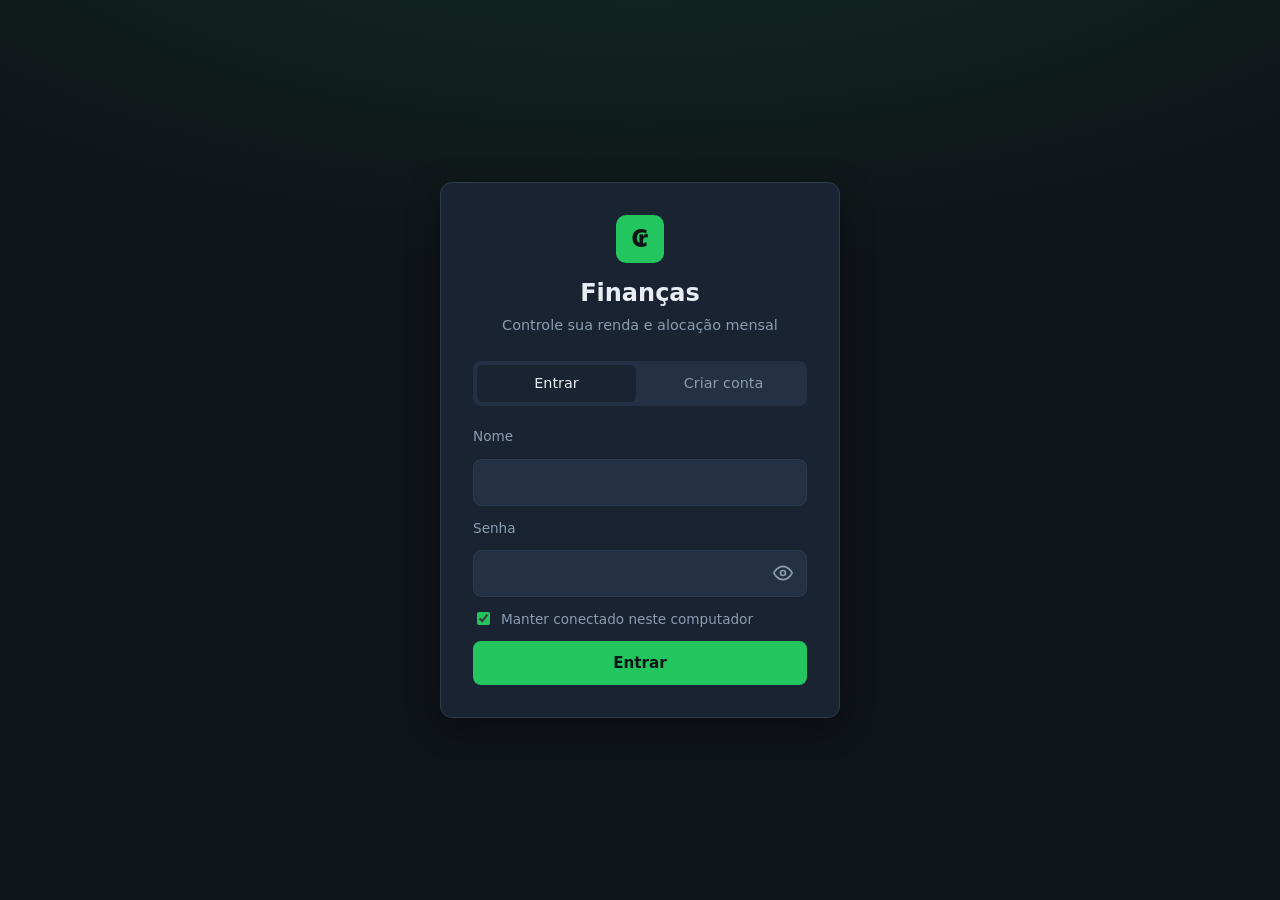
<file: index.html>
<!DOCTYPE html>
<html lang="pt-BR">
<head>
  <meta charset="UTF-8">
  <meta name="viewport" content="width=device-width, initial-scale=1.0">
  <title>Finanças — Entrar</title>
  <link rel="stylesheet" href="css/style.css">
</head>
<body class="auth-page">
  <main class="auth-card">
    <header class="auth-header">
      <div class="logo" aria-hidden="true">₢</div>
      <h1>Finanças</h1>
      <p>Controle sua renda e alocação mensal</p>
    </header>

    <div class="tabs" role="tablist">
      <button type="button" class="tab active" data-tab="login" role="tab" aria-selected="true">Entrar</button>
      <button type="button" class="tab" data-tab="register" role="tab" aria-selected="false">Criar conta</button>
    </div>

    <form id="login-form" class="form-panel active" novalidate>
      <label for="login-name">Nome</label>
      <input type="text" id="login-name" name="name" autocomplete="username" required>

      <label for="login-password">Senha</label>
      <div class="password-field">
        <input type="password" id="login-password" name="password" autocomplete="current-password" required>
        <button type="button" class="password-toggle" data-target="login-password" aria-label="Mostrar senha" aria-pressed="false" title="Mostrar senha">
          <svg class="icon-eye" width="20" height="20" viewBox="0 0 24 24" fill="none" stroke="currentColor" stroke-width="2" aria-hidden="true">
            <path d="M1 12s4-8 11-8 11 8 11 8-4 8-11 8-11-8-11-8z"/><circle cx="12" cy="12" r="3"/>
          </svg>
          <svg class="icon-eye-off" width="20" height="20" viewBox="0 0 24 24" fill="none" stroke="currentColor" stroke-width="2" aria-hidden="true" hidden>
            <path d="M17.94 17.94A10.07 10.07 0 0 1 12 20c-7 0-11-8-11-8a18.45 18.45 0 0 1 5.06-5.94M9.9 4.24A9.12 9.12 0 0 1 12 4c7 0 11 8 11 8a18.5 18.5 0 0 1-2.16 3.19m-6.72-1.07a3 3 0 1 1-4.24-4.24"/><line x1="1" y1="1" x2="23" y2="23"/>
          </svg>
        </button>
      </div>

      <label class="checkbox">
        <input type="checkbox" id="remember" checked>
        <span>Manter conectado neste computador</span>
      </label>

      <p id="login-error" class="error" hidden></p>
      <button type="submit" class="btn btn-primary">Entrar</button>
    </form>

    <form id="register-form" class="form-panel" novalidate hidden>
      <label for="register-name">Nome</label>
      <input type="text" id="register-name" name="name" autocomplete="username" required>

      <label for="register-email">E-mail</label>
      <input type="email" id="register-email" name="email" autocomplete="email" placeholder="seu@email.com" required>

      <label for="register-phone">Telefone</label>
      <input type="tel" id="register-phone" name="phone" autocomplete="tel" inputmode="tel" placeholder="(00) 00000-0000" required>

      <label for="register-password">Senha</label>
      <div class="password-field">
        <input type="password" id="register-password" name="password" autocomplete="new-password" minlength="4" required>
        <button type="button" class="password-toggle" data-target="register-password" aria-label="Mostrar senha" aria-pressed="false" title="Mostrar senha">
          <svg class="icon-eye" width="20" height="20" viewBox="0 0 24 24" fill="none" stroke="currentColor" stroke-width="2" aria-hidden="true">
            <path d="M1 12s4-8 11-8 11 8 11 8-4 8-11 8-11-8-11-8z"/><circle cx="12" cy="12" r="3"/>
          </svg>
          <svg class="icon-eye-off" width="20" height="20" viewBox="0 0 24 24" fill="none" stroke="currentColor" stroke-width="2" aria-hidden="true" hidden>
            <path d="M17.94 17.94A10.07 10.07 0 0 1 12 20c-7 0-11-8-11-8a18.45 18.45 0 0 1 5.06-5.94M9.9 4.24A9.12 9.12 0 0 1 12 4c7 0 11 8 11 8a18.5 18.5 0 0 1-2.16 3.19m-6.72-1.07a3 3 0 1 1-4.24-4.24"/><line x1="1" y1="1" x2="23" y2="23"/>
          </svg>
        </button>
      </div>

      <label for="register-password-confirm">Confirmar senha</label>
      <div class="password-field">
        <input type="password" id="register-password-confirm" name="passwordConfirm" autocomplete="new-password" required>
        <button type="button" class="password-toggle" data-target="register-password-confirm" aria-label="Mostrar senha" aria-pressed="false" title="Mostrar senha">
          <svg class="icon-eye" width="20" height="20" viewBox="0 0 24 24" fill="none" stroke="currentColor" stroke-width="2" aria-hidden="true">
            <path d="M1 12s4-8 11-8 11 8 11 8-4 8-11 8-11-8-11-8z"/><circle cx="12" cy="12" r="3"/>
          </svg>
          <svg class="icon-eye-off" width="20" height="20" viewBox="0 0 24 24" fill="none" stroke="currentColor" stroke-width="2" aria-hidden="true" hidden>
            <path d="M17.94 17.94A10.07 10.07 0 0 1 12 20c-7 0-11-8-11-8a18.45 18.45 0 0 1 5.06-5.94M9.9 4.24A9.12 9.12 0 0 1 12 4c7 0 11 8 11 8a18.5 18.5 0 0 1-2.16 3.19m-6.72-1.07a3 3 0 1 1-4.24-4.24"/><line x1="1" y1="1" x2="23" y2="23"/>
          </svg>
        </button>
      </div>

      <p id="register-error" class="error" hidden></p>
      <button type="submit" class="btn btn-primary">Criar conta</button>
    </form>
  </main>

  <script src="js/storage.js"></script>
  <script src="js/crypto-auth.js"></script>
  <script src="js/auth.js"></script>
  <script src="js/login.js"></script>
</body>
</html>
</file>
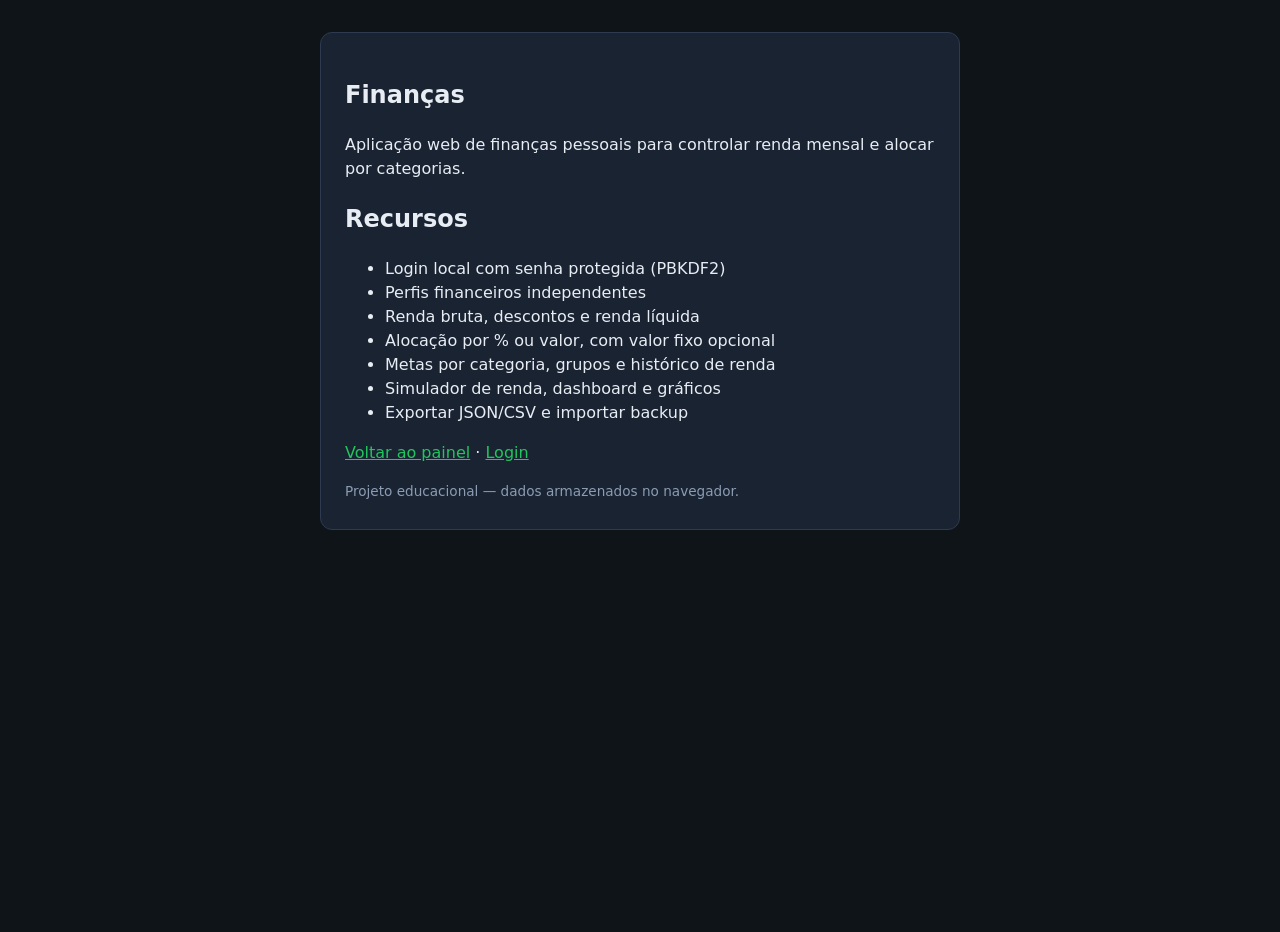
<file: about.html>
<!DOCTYPE html>
<html lang="pt-BR">
<head>
  <meta charset="UTF-8">
  <meta name="viewport" content="width=device-width, initial-scale=1.0">
  <title>Sobre — Finanças</title>
  <link rel="stylesheet" href="css/style.css">
</head>
<body>
  <article class="about-page card">
    <h1>Finanças</h1>
    <p>Aplicação web de finanças pessoais para controlar renda mensal e alocar por categorias.</p>
    <h2>Recursos</h2>
    <ul>
      <li>Login local com senha protegida (PBKDF2)</li>
      <li>Perfis financeiros independentes</li>
      <li>Renda bruta, descontos e renda líquida</li>
      <li>Alocação por % ou valor, com valor fixo opcional</li>
      <li>Metas por categoria, grupos e histórico de renda</li>
      <li>Simulador de renda, dashboard e gráficos</li>
      <li>Exportar JSON/CSV e importar backup</li>
    </ul>
    <p><a href="app.html">Voltar ao painel</a> · <a href="index.html">Login</a></p>
    <p class="hint">Projeto educacional — dados armazenados no navegador.</p>
  </article>
  <script>document.documentElement.setAttribute("data-theme", localStorage.getItem("financas_theme") || "dark");</script>
</body>
</html>
</file>
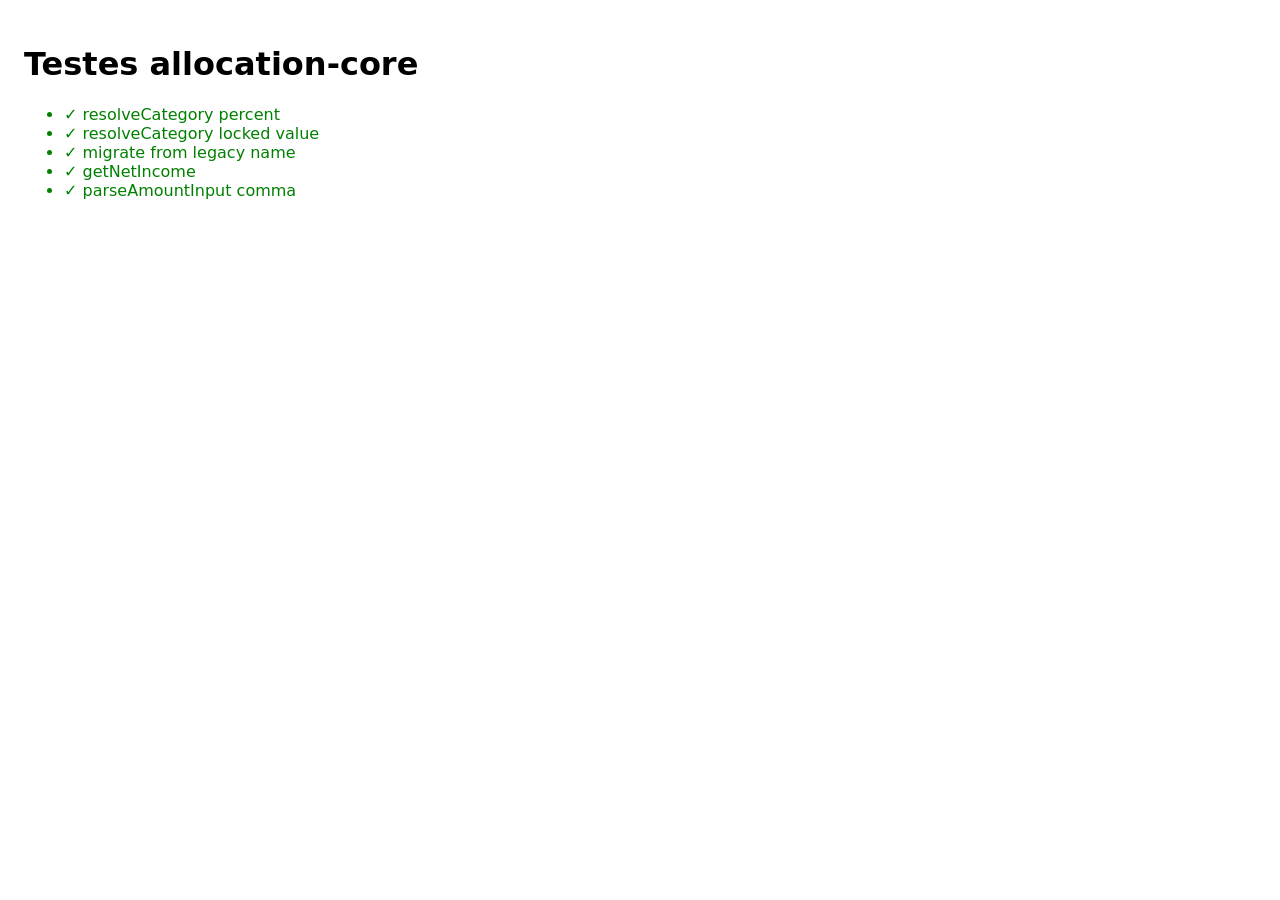
<file: tests/test-runner.html>
<!DOCTYPE html>
<html lang="pt-BR">
<head>
  <meta charset="UTF-8">
  <title>Testes — Finanças</title>
  <style>
    body { font-family: system-ui; padding: 1rem; }
    .pass { color: green; }
    .fail { color: red; }
  </style>
</head>
<body>
  <h1>Testes allocation-core</h1>
  <ul id="results"></ul>
  <script src="../js/storage.js"></script>
  <script src="../js/allocation-core.js"></script>
  <script>
    const results = document.getElementById("results");
    function test(name, fn) {
      try {
        fn();
        results.innerHTML += `<li class="pass">✓ ${name}</li>`;
      } catch (e) {
        results.innerHTML += `<li class="fail">✗ ${name}: ${e.message}</li>`;
      }
    }
    test("resolveCategory percent", () => {
      const r = Alloc.resolveCategory({ item: "X", percent: 10, fixedValue: false }, 1000);
      if (r.estimatedValue !== 100 || r.percent !== 10) throw new Error(JSON.stringify(r));
    });
    test("resolveCategory locked value", () => {
      const r = Alloc.resolveCategory({ item: "X", fixedValue: true, estimatedValue: 200, percent: 0 }, 1000);
      if (r.estimatedValue !== 200 || r.percent !== 20) throw new Error(JSON.stringify(r));
    });
    test("migrate from legacy name", () => {
      const m = Alloc.migrateCategory({ name: "Moto", group: "Trans", percent: 5 });
      if (m.item !== "Moto" || m.structuralGroup !== "Trans") throw new Error(JSON.stringify(m));
    });
    test("getNetIncome", () => {
      const n = Alloc.getNetIncome({ monthlyIncome: 1000, monthlyDeductions: 200, useNetIncome: true });
      if (n !== 800) throw new Error(String(n));
    });
    test("parseAmountInput comma", () => {
      if (Alloc.parseAmountInput("83,20") !== 83.2) throw new Error("comma");
    });
  </script>
</body>
</html>
</file>
<file: css/style.css>
:root,
[data-theme="dark"] {
  --bg: #0f1419;
  --surface: #1a2332;
  --surface-2: #243044;
  --border: #2d3a4f;
  --text: #e8edf4;
  --text-muted: #8b9cb3;
  --primary: #22c55e;
  --primary-hover: #16a34a;
  --danger: #f87171;
  --success: #4ade80;
  --radius: 12px;
  --shadow: 0 8px 32px rgba(0, 0, 0, 0.35);
  --font: "Segoe UI", system-ui, -apple-system, sans-serif;
  color-scheme: dark;
}

[data-theme="light"] {
  --bg: #f0f4f8;
  --surface: #ffffff;
  --surface-2: #e8eef4;
  --border: #c5d0de;
  --text: #1a2332;
  --text-muted: #5a6b82;
  --shadow: 0 8px 24px rgba(0, 0, 0, 0.08);
  color-scheme: light;
}

*,
*::before,
*::after {
  box-sizing: border-box;
}

body {
  margin: 0;
  font-family: var(--font);
  background: var(--bg);
  color: var(--text);
  line-height: 1.5;
  min-height: 100vh;
}

/* Auth */
.auth-page {
  display: flex;
  align-items: center;
  justify-content: center;
  padding: 1.5rem;
  background:
    radial-gradient(ellipse 80% 50% at 50% -20%, rgba(34, 197, 94, 0.15), transparent),
    var(--bg);
}

.auth-card {
  width: 100%;
  max-width: 400px;
  background: var(--surface);
  border: 1px solid var(--border);
  border-radius: var(--radius);
  padding: 2rem;
  box-shadow: var(--shadow);
}

.auth-header {
  text-align: center;
  margin-bottom: 1.5rem;
}

.auth-header .logo {
  display: inline-flex;
  align-items: center;
  justify-content: center;
  width: 48px;
  height: 48px;
  background: var(--primary);
  color: var(--bg);
  font-size: 1.5rem;
  font-weight: 700;
  border-radius: 10px;
  margin-bottom: 0.75rem;
}

.auth-header h1 {
  margin: 0 0 0.25rem;
  font-size: 1.5rem;
}

.auth-header p {
  margin: 0;
  color: var(--text-muted);
  font-size: 0.9rem;
}

.tabs {
  display: flex;
  gap: 0.5rem;
  margin-bottom: 1.25rem;
  background: var(--surface-2);
  padding: 4px;
  border-radius: 8px;
}

.tab {
  flex: 1;
  padding: 0.5rem;
  border: none;
  background: transparent;
  color: var(--text-muted);
  font: inherit;
  font-size: 0.9rem;
  cursor: pointer;
  border-radius: 6px;
  transition: background 0.15s, color 0.15s;
}

.tab.active {
  background: var(--surface);
  color: var(--text);
}

.form-panel {
  display: flex;
  flex-direction: column;
  gap: 0.75rem;
}

.form-panel[hidden] {
  display: none;
}

label {
  font-size: 0.85rem;
  color: var(--text-muted);
}

input[type="text"],
input[type="password"],
input[type="number"],
input[type="email"],
input[type="tel"] {
  width: 100%;
  padding: 0.65rem 0.85rem;
  border: 1px solid var(--border);
  border-radius: 8px;
  background: var(--surface-2);
  color: var(--text);
  font: inherit;
  font-size: 1rem;
}

select {
  padding: 0.5rem 0.65rem;
  border: 1px solid var(--border);
  border-radius: 8px;
  background: var(--surface-2);
  color: var(--text);
  font: inherit;
  font-size: 0.95rem;
  cursor: pointer;
}

select:focus {
  outline: none;
  border-color: var(--primary);
  box-shadow: 0 0 0 2px rgba(34, 197, 94, 0.25);
}

input:-webkit-autofill,
input:-webkit-autofill:hover,
input:-webkit-autofill:focus,
input:-webkit-autofill:active,
select:-webkit-autofill,
select:-webkit-autofill:hover,
select:-webkit-autofill:focus {
  -webkit-text-fill-color: var(--text) !important;
  caret-color: var(--text);
  border: 1px solid var(--border);
  -webkit-box-shadow: 0 0 0 1000px var(--surface-2) inset !important;
  box-shadow: 0 0 0 1000px var(--surface-2) inset !important;
  transition: background-color 99999s ease-out, color 99999s ease-out;
}

.table-toolbar select {
  min-width: 8rem;
}

.password-field {
  position: relative;
  display: flex;
  align-items: center;
}

.password-field input {
  padding-right: 2.75rem;
}

.password-toggle {
  position: absolute;
  right: 0.5rem;
  display: flex;
  align-items: center;
  justify-content: center;
  width: 2rem;
  height: 2rem;
  padding: 0;
  border: none;
  border-radius: 6px;
  background: transparent;
  color: var(--text-muted);
  cursor: pointer;
  transition: color 0.15s, background 0.15s;
}

.password-toggle:hover {
  color: var(--text);
  background: rgba(255, 255, 255, 0.06);
}

.password-toggle:focus-visible {
  outline: none;
  color: var(--primary);
  box-shadow: 0 0 0 2px rgba(34, 197, 94, 0.25);
}

.password-toggle.visible {
  color: var(--primary);
}

.password-toggle .icon-eye-off[hidden],
.password-toggle .icon-eye[hidden] {
  display: none;
}

.password-field input:focus {
  outline: none;
  border-color: var(--primary);
  box-shadow: 0 0 0 2px rgba(34, 197, 94, 0.25);
}

input:focus {
  outline: none;
  border-color: var(--primary);
  box-shadow: 0 0 0 2px rgba(34, 197, 94, 0.25);
}

.checkbox {
  display: flex;
  align-items: center;
  gap: 0.5rem;
  cursor: pointer;
  color: var(--text-muted);
  font-size: 0.85rem;
}

.checkbox input {
  width: auto;
  accent-color: var(--primary);
}

/* Buttons */
.btn {
  padding: 0.65rem 1rem;
  border: none;
  border-radius: 8px;
  font: inherit;
  font-size: 0.95rem;
  font-weight: 600;
  cursor: pointer;
  transition: background 0.15s, opacity 0.15s;
}

.btn:disabled {
  opacity: 0.45;
  cursor: not-allowed;
}

.btn-primary {
  background: var(--primary);
  color: var(--bg);
}

.btn-primary:hover:not(:disabled) {
  background: var(--primary-hover);
}

.btn-secondary {
  background: var(--surface-2);
  color: var(--text);
  border: 1px solid var(--border);
}

.btn-secondary:hover:not(:disabled) {
  border-color: var(--primary);
}

.btn-ghost {
  background: transparent;
  color: var(--text-muted);
  width: 100%;
  margin-top: auto;
}

.btn-ghost:hover {
  color: var(--text);
  background: var(--surface-2);
}

.btn-icon {
  padding: 0.25rem 0.5rem;
  background: transparent;
  border: none;
  color: var(--danger);
  cursor: pointer;
  font-size: 1.1rem;
  line-height: 1;
}

.error {
  color: var(--danger);
  font-size: 0.85rem;
  margin: 0;
}

.success {
  color: var(--success);
  font-size: 0.85rem;
  margin: 0.5rem 0 0;
}

.hint {
  color: var(--text-muted);
  font-size: 0.85rem;
  margin: 0.25rem 0;
}

.user-id {
  font-family: ui-monospace, "Cascadia Code", Consolas, monospace;
  font-size: 0.8rem;
  color: var(--primary);
  background: var(--surface-2);
  padding: 0.15rem 0.4rem;
  border-radius: 4px;
  word-break: break-all;
}

/* App layout */
.app-page {
  display: flex;
  min-height: 100vh;
}

.sidebar {
  width: 220px;
  flex-shrink: 0;
  background: var(--surface);
  border-right: 1px solid var(--border);
  display: flex;
  flex-direction: column;
  padding: 1.25rem;
  transition: width 0.25s ease, padding 0.25s ease, opacity 0.2s ease;
  overflow: hidden;
}

.app-page.sidebar-collapsed .sidebar {
  width: 0;
  padding: 0;
  border-right-width: 0;
  opacity: 0;
  pointer-events: none;
}

.sidebar-brand {
  display: flex;
  align-items: center;
  gap: 0.5rem;
  font-weight: 700;
  margin-bottom: 1.5rem;
}

.sidebar-brand .logo {
  display: inline-flex;
  align-items: center;
  justify-content: center;
  width: 36px;
  height: 36px;
  background: var(--primary);
  color: var(--bg);
  border-radius: 8px;
  font-size: 1.1rem;
}

.sidebar nav {
  display: flex;
  flex-direction: column;
  gap: 0.25rem;
  flex: 1;
}

.nav-item {
  text-align: left;
  padding: 0.6rem 0.75rem;
  border: none;
  background: transparent;
  color: var(--text-muted);
  font: inherit;
  border-radius: 8px;
  cursor: pointer;
  transition: background 0.15s, color 0.15s;
}

.nav-item:hover,
.nav-item.active {
  background: var(--surface-2);
  color: var(--text);
}

.app-main {
  flex: 1;
  display: flex;
  flex-direction: column;
  min-width: 0;
  padding: 1.5rem 2rem;
}

.topbar {
  display: flex;
  align-items: center;
  justify-content: space-between;
  margin-bottom: 1.5rem;
  gap: 1rem;
}

.topbar-left {
  display: flex;
  align-items: center;
  gap: 0.75rem;
  min-width: 0;
}

.topbar h2 {
  margin: 0;
  font-size: 1.35rem;
}

.sidebar-collapse-btn {
  display: inline-flex;
  align-items: center;
  gap: 0.4rem;
  flex-shrink: 0;
  padding: 0.45rem 0.65rem;
  border: 1px solid var(--border);
  border-radius: 8px;
  background: var(--surface);
  color: var(--text-muted);
  font: inherit;
  font-size: 0.85rem;
  cursor: pointer;
  transition: background 0.15s, color 0.15s, border-color 0.15s;
}

.sidebar-collapse-btn:hover {
  background: var(--surface-2);
  color: var(--text);
  border-color: var(--primary);
}

.app-page.sidebar-collapsed .sidebar-collapse-icon {
  transform: rotate(180deg);
  display: inline-block;
}

.user-badge {
  font-size: 0.85rem;
  color: var(--text-muted);
  background: var(--surface);
  padding: 0.35rem 0.75rem;
  border-radius: 20px;
  border: 1px solid var(--border);
}

.section {
  display: none;
  flex-direction: column;
  gap: 1rem;
  animation: fadeIn 0.2s ease;
}

.section.active {
  display: flex;
}

@keyframes fadeIn {
  from { opacity: 0; transform: translateY(4px); }
  to { opacity: 1; transform: translateY(0); }
}

.card {
  background: var(--surface);
  border: 1px solid var(--border);
  border-radius: var(--radius);
  padding: 1.25rem 1.5rem;
}

.card h3 {
  margin: 0 0 1rem;
  font-size: 1.1rem;
}

.stat-card {
  display: flex;
  flex-direction: column;
  gap: 0.25rem;
  min-width: 0;
  container-type: inline-size;
}

.stat-label {
  color: var(--text-muted);
  font-size: 0.85rem;
  line-height: 1.3;
  overflow-wrap: break-word;
}

.stat-value {
  font-size: 1.5rem;
  font-weight: 700;
  color: var(--primary);
  line-height: 1.15;
  max-width: 100%;
  font-variant-numeric: tabular-nums;
}

@container (max-width: 220px) {
  .stat-value {
    font-size: 1.25rem;
  }
}

@container (max-width: 185px) {
  .stat-value {
    font-size: 1.05rem;
  }
}

@container (max-width: 155px) {
  .stat-value {
    font-size: 0.92rem;
  }
}

.grid-2 {
  display: grid;
  grid-template-columns: 1fr 1fr;
  gap: 1rem;
  align-items: start;
}

.grid-2 > .card {
  min-height: 0;
}

#section-allocation .grid-2 > .card:first-child {
  height: auto;
}

@media (max-width: 900px) {
  .app-page {
    flex-direction: column;
  }

  .sidebar {
    width: 100%;
    flex-direction: row;
    flex-wrap: wrap;
    align-items: center;
    gap: 0.5rem;
  }

  .sidebar nav {
    flex-direction: row;
    flex: none;
    width: 100%;
  }

  #logout-btn {
    width: auto;
    margin-top: 0;
  }

  .grid-2 {
    grid-template-columns: 1fr;
  }

  .chart-card {
    height: auto;
    min-height: auto;
  }

  .chart-wrap {
    flex: 1 1 auto;
    min-height: 220px;
  }
}

.allocation-mode {
  display: flex;
  gap: 0.5rem;
  margin-bottom: 1rem;
  background: var(--surface-2);
  padding: 4px;
  border-radius: 8px;
  width: fit-content;
}

.mode-btn {
  padding: 0.4rem 0.85rem;
  border: none;
  background: transparent;
  color: var(--text-muted);
  font: inherit;
  font-size: 0.85rem;
  cursor: pointer;
  border-radius: 6px;
  transition: background 0.15s, color 0.15s;
}

.mode-btn.active {
  background: var(--surface);
  color: var(--text);
}

.mode-btn:hover:not(.active) {
  color: var(--text);
}

.inline-form {
  display: flex;
  flex-wrap: wrap;
  gap: 0.5rem;
  margin-bottom: 1rem;
  align-items: center;
}

.inline-form input[type="text"] {
  flex: 2;
  min-width: 120px;
}

.amount-field[hidden] {
  display: none !important;
}

.amount-field {
  display: flex;
  align-items: center;
  flex: 1;
  min-width: 110px;
  max-width: 140px;
  background: var(--surface-2);
  border: 1px solid var(--border);
  border-radius: 8px;
  overflow: hidden;
}

.allocation-remaining {
  font-size: 0.85rem;
  color: var(--primary);
  margin: -0.5rem 0 0.75rem;
}

.allocation-remaining .draft-total-part.draft-total-over {
  color: var(--danger);
}

.table-empty {
  color: var(--text-muted);
  text-align: center;
  font-size: 0.9rem;
}

.allocation-fixed-check {
  margin: 0.5rem 0 0.75rem;
}

.badge-fixed,
.badge-essential {
  display: inline-block;
  font-size: 0.65rem;
  font-weight: 600;
  text-transform: uppercase;
  letter-spacing: 0.04em;
  padding: 0.1rem 0.35rem;
  border-radius: 4px;
  margin-left: 0.25rem;
  vertical-align: middle;
}

.badge-fixed {
  color: #fbbf24;
  background: rgba(251, 191, 36, 0.15);
}

.badge-essential {
  color: var(--primary);
  background: rgba(34, 197, 94, 0.15);
}

.alloc-form-grid {
  display: flex;
  flex-direction: column;
  gap: 0.65rem;
  margin-bottom: 1rem;
}

.alloc-form-grid label {
  display: flex;
  flex-direction: column;
  gap: 0.25rem;
  font-size: 0.85rem;
  color: var(--text-muted);
}

.alloc-form-grid input[type="text"],
.alloc-form-grid input[type="number"] {
  width: 100%;
}

.form-row-mode {
  display: flex;
  flex-wrap: wrap;
  gap: 0.5rem;
  align-items: center;
}

.cell-essential { text-align: center; }

.essential-label {
  font-size: 0.85rem;
  font-weight: 500;
}

.essential-label.essential-yes {
  color: var(--primary);
}

.essential-label.essential-no {
  color: var(--muted);
}

.cell-fixed,
.cell-actions {
  white-space: nowrap;
}

.cell-actions {
  display: flex;
  gap: 0.35rem;
  flex-wrap: wrap;
}

.btn-table {
  padding: 0.3rem 0.55rem;
  border: 1px solid var(--border);
  border-radius: 6px;
  background: var(--surface-2);
  color: var(--text);
  font: inherit;
  font-size: 0.75rem;
  cursor: pointer;
  transition: border-color 0.15s, background 0.15s;
}

.btn-table:hover {
  border-color: var(--primary);
}

.btn-table.btn-remove {
  color: var(--danger);
  border-color: rgba(248, 113, 113, 0.35);
}

.btn-table.btn-remove:hover {
  background: rgba(248, 113, 113, 0.1);
}

.toggle-fixed {
  position: relative;
  display: inline-block;
  width: 36px;
  height: 20px;
  cursor: pointer;
}

.toggle-fixed-input {
  opacity: 0;
  width: 0;
  height: 0;
  position: absolute;
}

.toggle-fixed-slider {
  position: absolute;
  inset: 0;
  background: var(--border);
  border-radius: 20px;
  transition: background 0.2s;
}

.toggle-fixed-slider::before {
  content: "";
  position: absolute;
  width: 14px;
  height: 14px;
  left: 3px;
  top: 3px;
  background: var(--text);
  border-radius: 50%;
  transition: transform 0.2s;
}

.toggle-fixed-input:checked + .toggle-fixed-slider {
  background: var(--primary);
}

.toggle-fixed-input:checked + .toggle-fixed-slider::before {
  transform: translateX(16px);
  background: var(--bg);
}

.modal-overlay {
  position: fixed;
  inset: 0;
  z-index: 1000;
  display: flex;
  align-items: center;
  justify-content: center;
  padding: 1rem;
  background: rgba(0, 0, 0, 0.6);
}

.modal-overlay[hidden] {
  display: none !important;
}

.modal-card {
  width: 100%;
  max-width: 400px;
  background: var(--surface);
  border: 1px solid var(--border);
  border-radius: var(--radius);
  padding: 1.5rem;
  box-shadow: var(--shadow);
}

.modal-card h3 {
  margin: 0 0 1rem;
}

.modal-card label {
  display: block;
  margin-top: 0.75rem;
}

.modal-card input[type="text"],
.modal-card input[type="number"] {
  width: 100%;
  margin-top: 0.25rem;
}

.modal-actions {
  display: flex;
  gap: 0.5rem;
  justify-content: flex-end;
  margin-top: 1.25rem;
}

.percent-total.warn {
  color: #fbbf24;
}

.amount-field:focus-within {
  border-color: var(--primary);
  box-shadow: 0 0 0 2px rgba(34, 197, 94, 0.25);
}

.amount-field input {
  flex: 1;
  min-width: 0;
  border: none;
  background: transparent;
  padding: 0.65rem 0.5rem;
  max-width: none;
}

.amount-field input:focus {
  box-shadow: none;
  border-color: transparent;
}

.field-prefix,
.field-suffix {
  padding: 0 0.5rem;
  color: var(--text-muted);
  font-size: 0.9rem;
  flex-shrink: 0;
}

.category-list {
  list-style: none;
  margin: 0 0 1rem;
  padding: 0;
}

.category-list li {
  display: flex;
  align-items: center;
  justify-content: space-between;
  padding: 0.6rem 0.75rem;
  background: var(--surface-2);
  border-radius: 8px;
  margin-bottom: 0.4rem;
  border-left: 4px solid var(--cat-color, var(--primary));
}

.category-list .cat-info {
  display: flex;
  flex-direction: column;
  gap: 0.1rem;
}

.category-list .cat-name {
  font-weight: 600;
}

.category-list .cat-value {
  font-size: 0.85rem;
  color: var(--text-muted);
}

.percent-bar-wrap {
  height: 8px;
  background: var(--surface-2);
  border-radius: 4px;
  overflow: hidden;
  margin-bottom: 0.5rem;
}

.percent-bar {
  height: 100%;
  width: 0%;
  background: var(--primary);
  border-radius: 4px;
  transition: width 0.25s, background 0.25s;
}

.percent-bar.over {
  background: var(--danger);
}

.percent-bar.complete {
  background: var(--success);
}

.percent-total {
  font-size: 0.9rem;
  margin: 0 0 1rem;
}

.percent-total.ok {
  color: var(--success);
}

.percent-total.warn {
  color: var(--danger);
}

.chart-card {
  display: flex;
  flex-direction: column;
  min-height: 0;
  overflow: hidden;
  box-sizing: border-box;
}

.chart-card .card-panel {
  display: flex;
  flex-direction: column;
  flex: 1 1 auto;
  min-height: 0;
}

.chart-wrap {
  position: relative;
  flex: 1 1 auto;
  min-height: 220px;
  width: 100%;
  margin: 0;
}

.chart-wrap canvas {
  display: block;
  width: 100% !important;
  height: 100% !important;
}

.chart-card #chart-empty {
  text-align: center;
  margin-top: 0.5rem;
}

.data-table {
  width: 100%;
  border-collapse: collapse;
  font-size: 0.95rem;
}

.data-table th,
.data-table td {
  padding: 0.6rem 0.75rem;
  text-align: left;
  border-bottom: 1px solid var(--border);
}

.data-table th {
  color: var(--text-muted);
  font-weight: 500;
  font-size: 0.85rem;
}

.data-table tfoot td {
  border-bottom: none;
  padding-top: 0.75rem;
}

.toast-container {
  position: fixed;
  bottom: 1rem;
  right: 1rem;
  z-index: 2000;
  display: flex;
  flex-direction: column;
  gap: 0.5rem;
}

.toast {
  padding: 0.75rem 1rem;
  border-radius: 8px;
  background: var(--surface);
  border: 1px solid var(--border);
  color: var(--text);
  opacity: 0;
  transform: translateY(8px);
  transition: opacity 0.3s, transform 0.3s;
  max-width: 320px;
}

.toast.show { opacity: 1; transform: translateY(0); }
.toast-success { border-left: 4px solid var(--primary); }
.toast-error { border-left: 4px solid var(--danger); }

.dashboard-grid {
  display: grid;
  grid-template-columns: repeat(auto-fill, minmax(200px, 1fr));
  gap: 1rem;
  margin-bottom: 1rem;
}

.dashboard-grid .stat-card {
  padding: 1rem 1.15rem;
}

.dash-list { list-style: none; margin: 0; padding: 0; }
.dash-list li { padding: 0.4rem 0; border-bottom: 1px solid var(--border); font-size: 0.9rem; }

.stat-value.ok { color: var(--success); }
.stat-value.warn { color: var(--danger); }

.btn-row { display: flex; flex-wrap: wrap; gap: 0.5rem; margin-bottom: 0.75rem; }
.btn-sm { font-size: 0.8rem; padding: 0.4rem 0.65rem; }
.import-label { display: inline-block; cursor: pointer; margin-top: 0.5rem; }
.nav-link { color: var(--text-muted); text-decoration: none; font-size: 0.85rem; padding: 0.5rem 0.75rem; margin-top: auto; }
.nav-link:hover { color: var(--primary); }

.chart-header {
  display: flex;
  justify-content: space-between;
  align-items: center;
  flex-shrink: 0;
  margin-bottom: 0;
}

.chart-toolbar {
  display: flex;
  justify-content: flex-end;
  margin-bottom: 0.75rem;
}

.card.collapsed.chart-card {
  height: auto !important;
  max-height: none !important;
  min-height: 0;
}
.chart-header h3 { margin: 0; }

.card-title-row {
  display: flex;
  align-items: center;
  gap: 0.5rem;
  margin-bottom: 1rem;
}

.card-title-row--inline {
  margin-bottom: 0;
}

.card-title-row h3 {
  margin: 0;
}

.chart-header .card-title-row {
  flex: 1;
  min-width: 0;
}

.card.collapsed .card-title-row {
  margin-bottom: 0;
}

.card.collapsed .card-panel {
  display: none !important;
}

.card.collapsed.chart-card .chart-header {
  margin-bottom: 0;
}

.card-visibility-btn {
  display: inline-flex;
  align-items: center;
  justify-content: center;
  flex-shrink: 0;
  width: 2rem;
  height: 2rem;
  padding: 0;
  border: 1px solid var(--border);
  border-radius: 8px;
  background: var(--surface-2);
  color: var(--text-muted);
  cursor: pointer;
  transition: color 0.15s, border-color 0.15s, background 0.15s;
}

.card-visibility-btn:hover {
  color: var(--text);
  border-color: var(--primary);
  background: var(--surface);
}

.card-visibility-btn[aria-pressed="true"] .icon-eye-open {
  display: none;
}

.card-visibility-btn[aria-pressed="true"] .icon-eye-closed {
  display: block !important;
}

.card-visibility-btn[aria-pressed="false"] .icon-eye-closed {
  display: none !important;
}

.chart-type-label {
  display: flex;
  flex-direction: column;
  gap: 0.2rem;
  font-size: 0.75rem;
  color: var(--text-muted);
  margin: 0;
}

.chart-type-select {
  padding: 0.35rem 0.5rem;
  border-radius: 8px;
  background: var(--surface-2);
  border: 1px solid var(--border);
  color: var(--text);
  font: inherit;
  font-size: 0.8rem;
  max-width: 180px;
}

.chart-wrap--income {
  height: 240px;
  flex: none;
  margin-bottom: 0.75rem;
}

.subsection-title {
  font-size: 0.95rem;
  margin: 1rem 0 0.5rem;
  color: var(--text-muted);
}
.table-toolbar { display: flex; justify-content: space-between; align-items: center; flex-wrap: wrap; gap: 0.5rem; margin-bottom: 0.75rem; }
.table-toolbar h3 { margin: 0; }
.table-scroll { overflow-x: auto; }
.category-list .cat-actions { display: flex; gap: 0.25rem; align-items: center; }

.goal-bar { height: 4px; background: var(--surface-2); border-radius: 2px; margin-top: 0.25rem; max-width: 120px; }
.goal-fill { height: 100%; background: var(--primary); border-radius: 2px; }

#profile-select { width: 100%; padding: 0.5rem; margin: 0.5rem 0; border-radius: 8px; background: var(--surface-2); border: 1px solid var(--border); color: var(--text); font: inherit; }

.sidebar-toggle {
  display: none;
  position: fixed;
  top: 0.75rem;
  left: 0.75rem;
  z-index: 100;
  background: var(--surface);
  border: 1px solid var(--border);
  color: var(--text);
  border-radius: 8px;
  padding: 0.4rem 0.6rem;
  cursor: pointer;
}

@media (max-width: 768px) {
  .sidebar-toggle { display: none; }

  .sidebar-collapse-label {
    display: none;
  }

  .app-page.sidebar-collapsed .sidebar {
    width: 220px;
    padding: 1.25rem;
    opacity: 1;
    pointer-events: auto;
  }

  .sidebar {
    position: fixed;
    left: -260px;
    top: 0;
    bottom: 0;
    z-index: 99;
    width: 220px;
    transition: left 0.25s;
  }

  .sidebar.open {
    left: 0;
  }

  .app-main { padding-top: 0; }
  .grid-2 { grid-template-columns: 1fr; }
}

.sidebar-backdrop {
  display: none;
  position: fixed;
  inset: 0;
  z-index: 98;
  background: rgba(0, 0, 0, 0.45);
}

.sidebar-backdrop.visible {
  display: block;
}

.about-page { max-width: 640px; margin: 2rem auto; padding: 1.5rem; }
.about-page a { color: var(--primary); }

/* Limiares de porcentagem (Custos Fixos / Investimento) */
:root,
[data-theme="dark"] {
  --pct-warning: #facc15;
  --pct-critical: #ff1493;
}

[data-theme="light"] {
  --pct-warning: #ca8a04;
  --pct-critical: #db2777;
}

.pct-cell,
.pct-indicator {
  font-weight: 600;
}

.pct-ok { color: var(--text-muted); }
.pct-warning { color: var(--pct-warning); }
.pct-danger { color: var(--danger); }
.pct-critical { color: var(--pct-critical); }

.thresholds-form {
  display: grid;
  gap: 0.65rem;
  max-width: 420px;
}

.thresholds-form label {
  margin-top: 0.35rem;
  font-size: 0.9rem;
}

.threshold-legend {
  margin: 0.75rem 0 0.5rem;
  padding-left: 1.25rem;
  font-size: 0.85rem;
  color: var(--text-muted);
}

.threshold-legend li {
  margin-bottom: 0.25rem;
}

.threshold-row td {
  border-top: 1px dashed var(--border);
  font-size: 0.92rem;
}

.dash-list .pct-inline {
  font-weight: 600;
}
</file>
